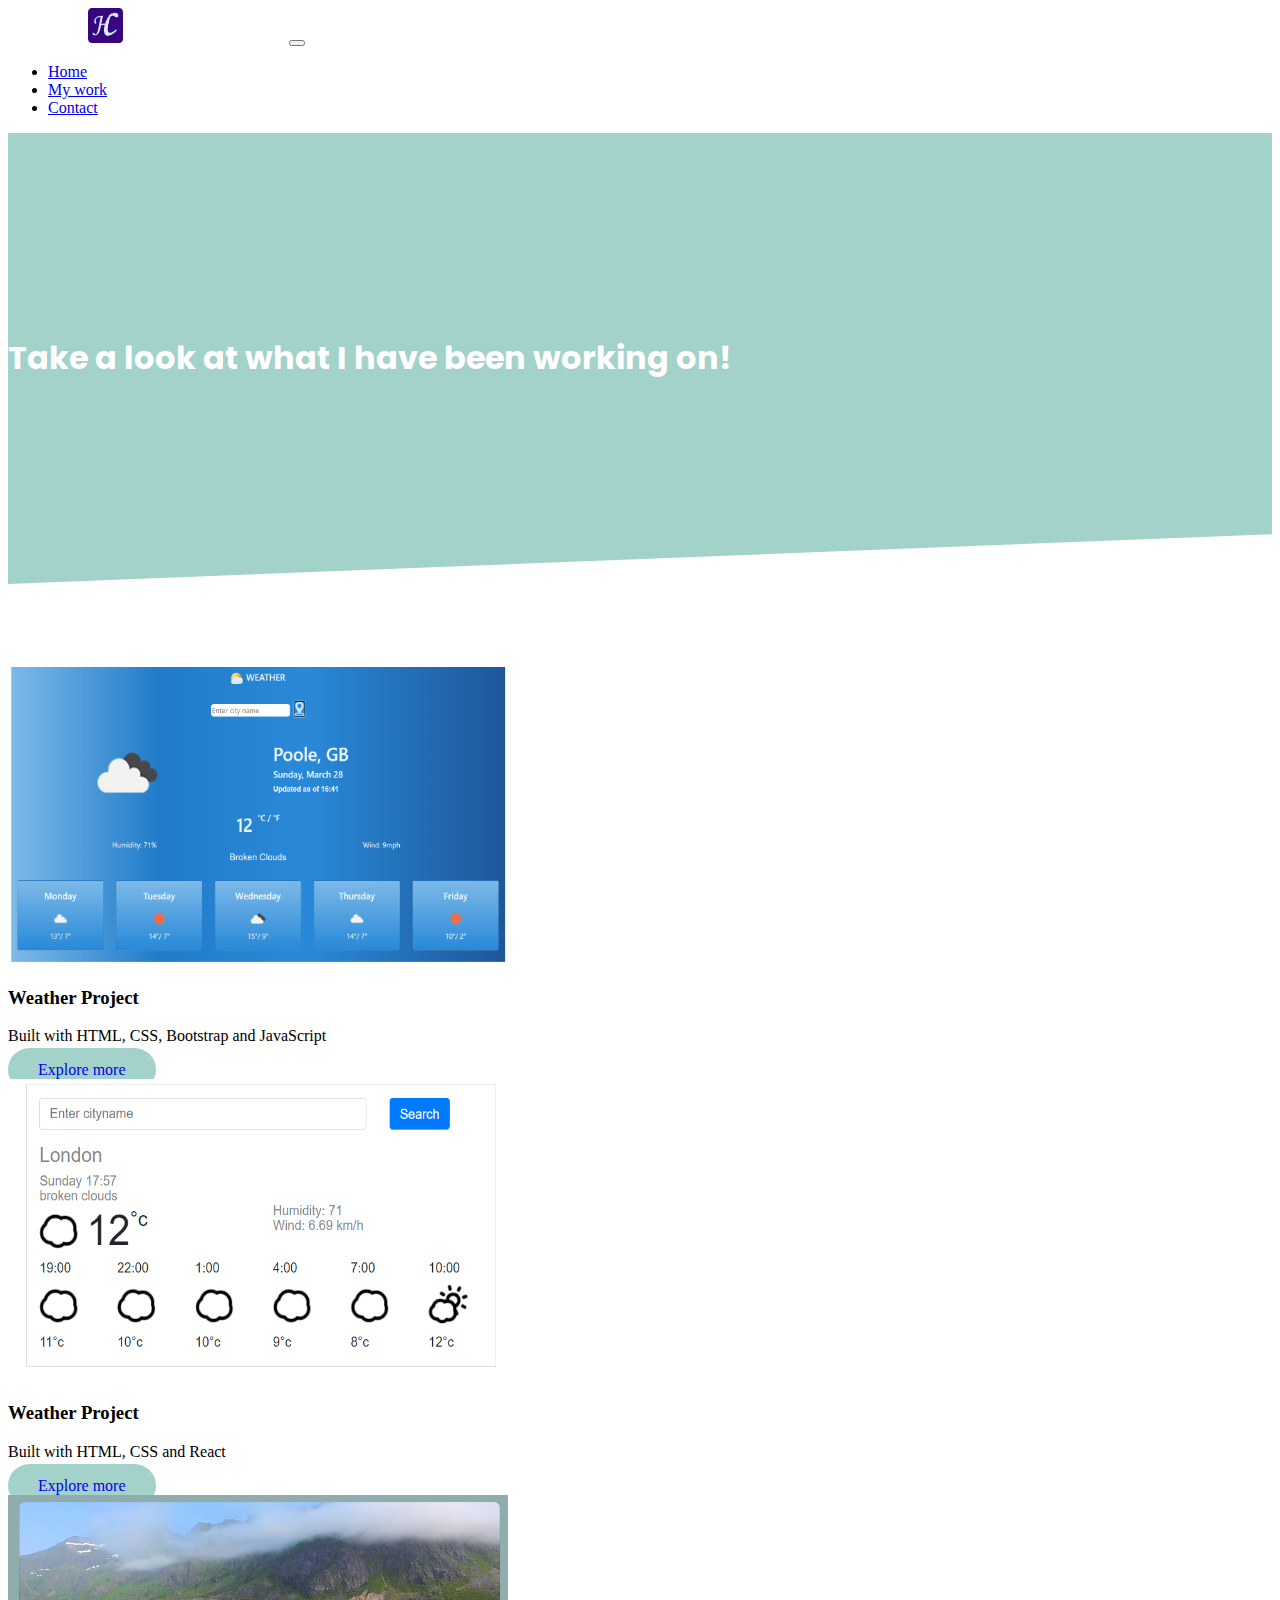
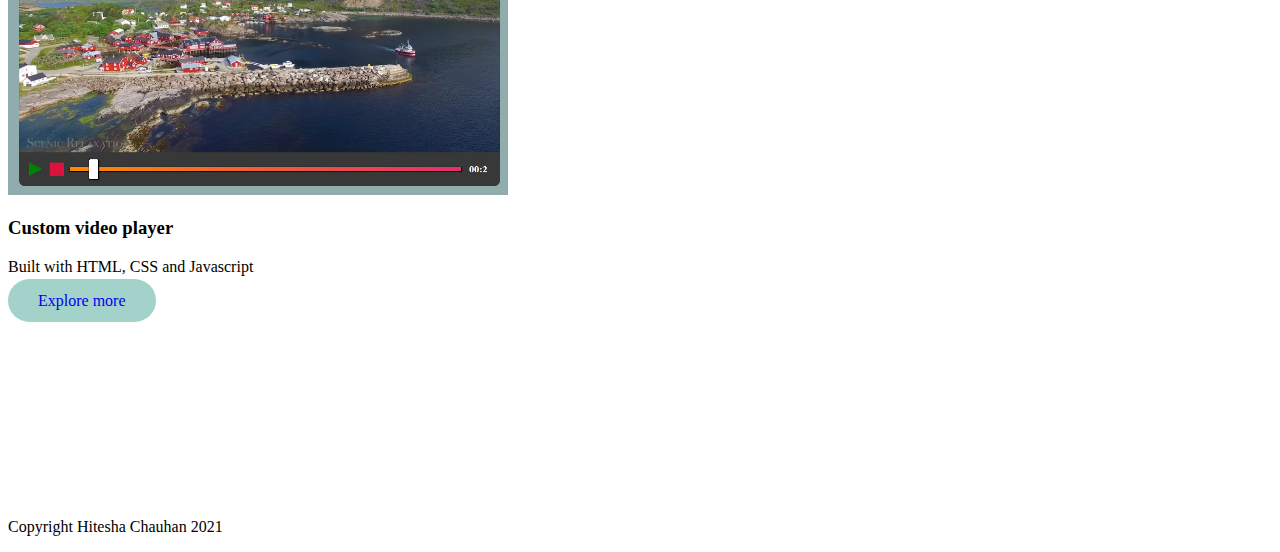
<file: my-work.html>
<!DOCTYPE html>
<html lang="en">

<head>
    <meta charset="UTF-8">
    <meta http-equiv="X-UA-Compatible" content="IE=edge">
    <meta name="viewport" content="width=device-width, initial-scale=1.0">
    <meta name="description"
        content="Hitesha Chauhan-Front end developer based on Poole, GB. She does aim to design and develop responsive website using">
    <title>Hitesha Chauhan-Front end developer</title>

    <!-- bootstrp link -->
    <link href="https://cdn.jsdelivr.net/npm/bootstrap@5.0.0-beta2/dist/css/bootstrap.min.css"
        rel="stylesheet"
        integrity="sha384-BmbxuPwQa2lc/FVzBcNJ7UAyJxM6wuqIj61tLrc4wSX0szH/Ev+nYRRuWlolflfl"
        crossorigin="anonymous">
    <!-- Js bootstrap link -->
    <script src="https://cdn.jsdelivr.net/npm/bootstrap@5.0.0-beta2/dist/js/bootstrap.bundle.min.js"
        integrity="sha384-b5kHyXgcpbZJO/tY9Ul7kGkf1S0CWuKcCD38l8YkeH8z8QjE0GmW1gYU5S9FOnJ0"
        crossorigin="anonymous">
        </script>
    <link rel="preconnect" href="https://fonts.gstatic.com">
    <link href="https://fonts.googleapis.com/css2?family=Lato:ital@1&display=swap" rel="stylesheet">
    <!-- css file -->
    <link rel="stylesheet" href="/src/styles.css">
</head>

<body>
    <header>
        <!-- Navbar start -->
        <nav class="navbar navbar-expand-lg navbar-dark bg-dark fixed-top">
            <img src="/images/logo_H.png" alt="logo" class="logo me-2" width="35px"
                height="35px"><em>Hitesha Chauhan</em>
            <button class="navbar-toggler" type="button" data-bs-toggle="collapse"
                data-bs-target="#navbarNav" aria-controls="navbarNav" aria-expanded="false"
                aria-label="Toggle navigation">
                <span class="navbar-toggler-icon"></span>
            </button>
            <div class="collapse navbar-collapse" id="navbarNav">
                <ul class="navbar-nav">
                    <li class="nav-item">
                        <a class="nav-link  p-2" href="/">Home</a>
                    </li>
                    <li class="nav-item">
                        <a class="nav-link active p-2" aria-current="page" href="/my-work.html">My
                            work</a>
                    </li>
                    <li class="nav-item">
                        <a class="nav-link p-2" href="/contact.html">Contact</a>
                    </li>
                </ul>
            </div>
        </nav>
        <!-- end of navbar -->
    </header>
    <!-- hero content start -->
    <div class="hero text-center">
        <h1>Take a look at what I have been working on!</h1>
    </div>
    <!-- hero content end -->
    <div class="container projects">
        <div class="row text-center">
            <!-- <div class="col-md-6 mb-4 ">
                <img src="images/yoga_pro.png" alt="Yoga Image"
                    class="img-fluid mb-3 rounded border p-4" />
                <h3 class="text-center m-0">YOGA-Landing page</h3>
                <p class="text-center text-muted">Built with HTML and CSS</p>
                <div class="mt-7 text-center">
                    <a href="https://s3.amazonaws.com/shecodesio-production/challenge_submissions/files/000/120/462/original/project-workshop.html?1602353888"
                        class="primary-link launch btnexplore" title="Yoga app"
                        target="_blank">Explore
                        more</a>
                </div>
            </div> -->

            <div class="col-md-6 mb-5">
                <img src="/images/javascript_weather.png" alt="Weather Project"
                    class="img-fluid mb-3 rounded border p-4" />
                <h3 class="text-center m-0">Weather Project</h3>
                <p class="text-center text-muted mb-2">
                    Built with HTML, CSS, Bootstrap and JavaScript
                </p>
                <div class="mt-4 text-center">
                    <a href="https://hungry-brown-1166a3.netlify.app/"
                        class="primary-link launch btnexplore" title="Weather app"
                        target="_blank">Explore more</a>
                </div>
            </div>
            <div class="col-md-6 mb-5">
                <img src="/images/react_weather.png" alt="Weather Project"
                    class="img-fluid mb-3 rounded border p-4" />
                <h3 class="text-center m-0">Weather Project</h3>
                <p class="text-center text-muted mb-2">
                    Built with HTML, CSS and React
                </p>
                <div class="mt-4 text-center">
                    <a href="https://affectionate-yalow-1ecd34.netlify.app/"
                        class="primary-link launch btnexplore" title="Weather app"
                        target="_blank">Explore
                        more</a>
                </div>
            </div>
            <div class="col-md-6 mb-4">
                <img src="/images/video-player.png" alt="video-player"
                    class="img-fluid mb-3 rounded border p-4" />
                <h3 class="text-center m-0">Custom video player</h3>
                <p class="text-center text-muted mb-2">
                    Built with HTML, CSS and Javascript
                </p>
                <div class="mt-4 text-center">
                    <a href="https://romantic-jennings-ad7ae2.netlify.app/"
                        class="primary-link launch btnexplore" title="video-player"
                        target="_blank">Explore
                        more</a>
                </div>
            </div>
        </div>
    </div>
    <br />
    <!-- start of footer -->
    <footer>
        <div class="d-grid text-center bg-dark">
            <h2 class="mt-3" style="color: white; font-size:40px;">Work Inquiry</h2>
            <p class="footer-contect text-muted">Let's work together</p>
            <a class="email_link" href="mailto:hitesha.v.chauhan@gmail.com">
                hitesha.v.chauhan@gmail.com
            </a>
        </div>
        <p class="text-center mt-3 text-muted">Copyright Hitesha Chauhan 2021</p>
    </footer>
    <!-- End of footer -->
    </div>
    </div>
</body>

</html>
</file>
<file: src/styles.css>
@import url("https://fonts.googleapis.com/css2?family=Poppins:wght@100;400&display=swap");

:root {
  --primary-color: white;
  --secondary-color: #a3d2ca;
  --font-family: "Poppins", sans-serif;
}

.logo {
  margin-left: 80px;
}
em {
  color: var(--primary-color);
  margin-right: 50px;
}

.hero {
  clip-path: polygon(0 0, 100% 0%, 100% 89%, 0% 100%);
  padding: 180px 0;
  background-color: var(--secondary-color);
  background-size: 100% 100%;
  font-family: var(--font-family);
  color: var(--primary-color);
}
.btnAbout {
  text-decoration: none;
  padding: 13px 30px;
  border: 3px solid rgb(25, 206, 219);
  border-radius: 40px;
  color: var(--primary-color);
  font-size: 20px;
  transition: ease-in-out 1s;
}

.btnexplore {
  text-decoration: none;
  background-color: var(--secondary-color);
  padding: 13px 30px;
  border-radius: 40px;
}
.title {
  font-size: 35px;
  font-family: Georgia, "Times New Roman", Times, serif;
  font-weight: 500;
  margin: 35px 0;
  text-decoration: underline;
  color: #b34180;
}
.avatar {
  border-radius: 47% 53% 54% 0% / 0% 38% 39% 69%;
  border: 8px solid var(--secondary-color);
}
.about-desc {
  font-size: 20px;
  text-align: center;
}
.about-desc p {
  line-height: 1.7;
  text-align: left;
}
.about-desc a {
  text-decoration: none;
  background-color: var(--secondary-color);
  padding: 15px 25px;
  border-radius: 40px;
  margin: 20px 10px;
}
#name {
  font-size: 45px;
  font-family: serif;
  font-weight: 600;
  text-align: center;
  margin: 35px auto;
}
.footer-contect {
  color: var(--primary-color);
}
footer .email_link {
  text-decoration: none;
  font-size: 22px;
  margin: 20px auto;
  color: var(--primary-color);
}
footer .email_link:hover {
  color: var(--secondary-color);
}
.fab {
  font-size: 35px;
  margin-right: 30px;
  color: azure;
}
.contact-section {
  margin: 150px auto;
}
.projects {
  margin-top: 80px;
}
.projects img {
  height: 300px;
  width: 500px;
  background-color: #e3e9e8;
}
@media (max-width: 813px) {
  .logo {
    margin-left: 30px;
  }
  .hero {
    padding: 130px 0;
  }
  .projects {
    margin-top: 80px;
  }
  .projects h3 {
    font-size: 20px;
  }
  .btnexplore {
    text-decoration: none;
    background-color: var(--secondary-color);
    padding: 10px 20px;
    border-radius: 40px;
  }
  em {
    visibility: hidden;
  }
  .contact-section {
    margin: 90px auto;
  }
}
</file>
